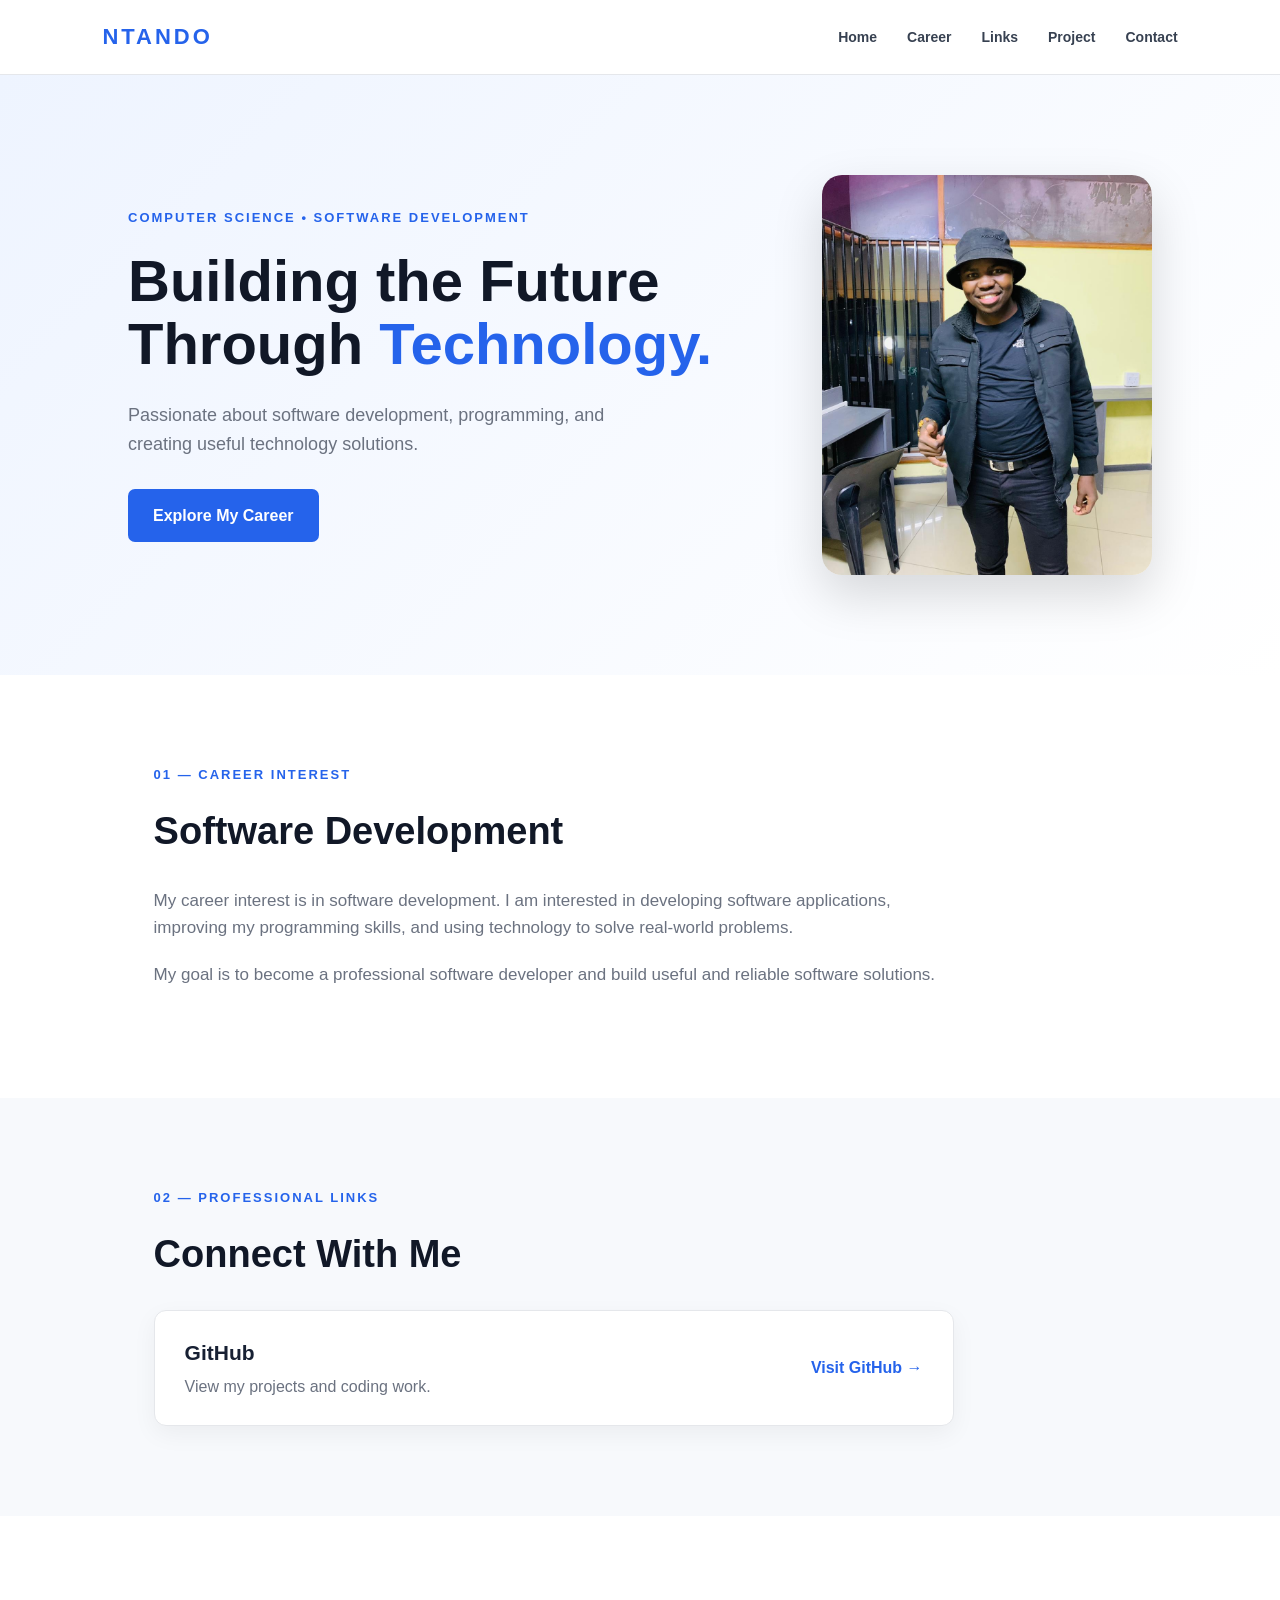
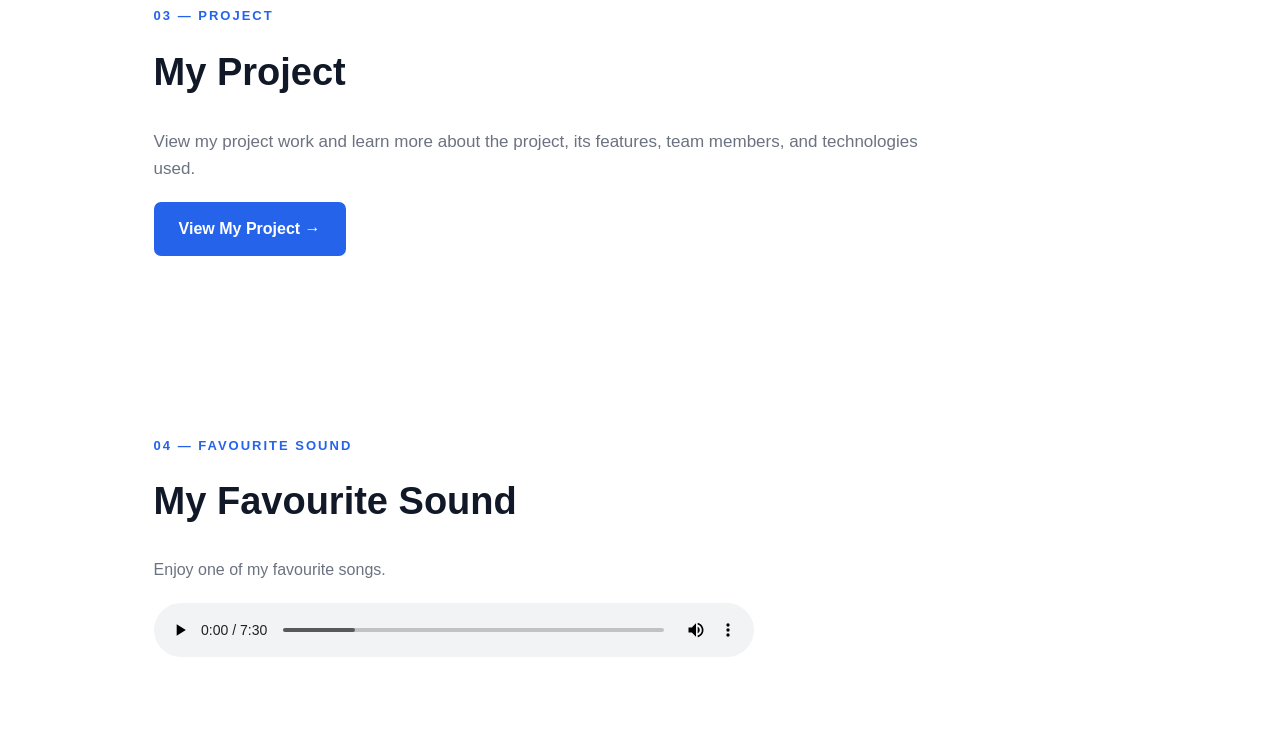
<file: index.html>
<!DOCTYPE html>

<html lang="en">
<head>
    <meta charset="UTF-8">
    <meta name="viewport" content="width=device-width, initial-scale=1.0">
    <title>Career Interests | Software Development</title>

<link rel="stylesheet" href="style.css">

</head>

<body>

<!-- Navigation -->
<nav class="navbar">
    <div class="logo">NTANDO</div>

    <ul class="nav-links">
        <li><a href="#home">Home</a></li>
        <li><a href="#career">Career</a></li>
        <li><a href="#links">Links</a></li>
        <li><a href="#project">Project</a></li>
        <li><a href="#contact">Contact</a></li>
    </ul>
</nav>


<!-- Hero Section -->
<section id="home" class="hero">

    <div class="hero-text">
        <p class="small-title">COMPUTER SCIENCE • SOFTWARE DEVELOPMENT</p>

        <h1>Building the Future<br>Through <span>Technology.</span></h1>

        <p>
            Passionate about software development, programming,
            and creating useful technology solutions.
        </p>

        <a href="#career" class="button">Explore My Career</a>
    </div>

    <div class="hero-image">
        <img src="image/Sam.jpeg" alt="My Picture">
    </div>

</section>


<!-- Career Section -->
<section id="career" class="section">

    <p class="section-label">01 — CAREER INTEREST</p>

    <h2>Software Development</h2>

    <p class="description">
        My career interest is in software development.
        I am interested in developing software applications,
        improving my programming skills, and using technology
        to solve real-world problems.
    </p>

    <p class="description">
        My goal is to become a professional software developer
        and build useful and reliable software solutions.
    </p>

</section>


<!-- Professional Links -->
<section id="links" class="links-section">

    <p class="section-label">02 — PROFESSIONAL LINKS</p>

    <h2>Connect With Me</h2>

    <div class="link-card">

        <div>
            <h3>GitHub</h3>
            <p>View my projects and coding work.</p>
        </div>

        <a href="https://github.com/Ntando07-M" target="_blank">
            Visit GitHub →
        </a>

    </div>

</section>


<!-- Project Section -->
<section id="project" class="section">

    <p class="section-label">03 — PROJECT</p>

    <h2>My Project</h2>

    <p class="description">
        View my project work and learn more about the project,
        its features, team members, and technologies used.
    </p>

    <a href="project.html" class="button">
        View My Project →
    </a>

</section>


<!-- Favourite Sound -->
<section id="contact" class="sound-section">

    <p class="section-label">04 — FAVOURITE SOUND</p>

    <h2>My Favourite Sound</h2>

    <p>Enjoy one of my favourite songs.</p>

    <audio controls autoplay>
        <source src="music/Amahemhem.mp3" type="audio/mpeg">
        Your browser does not support the audio element.
    </audio>

</section>



</body>
</html>
</file>
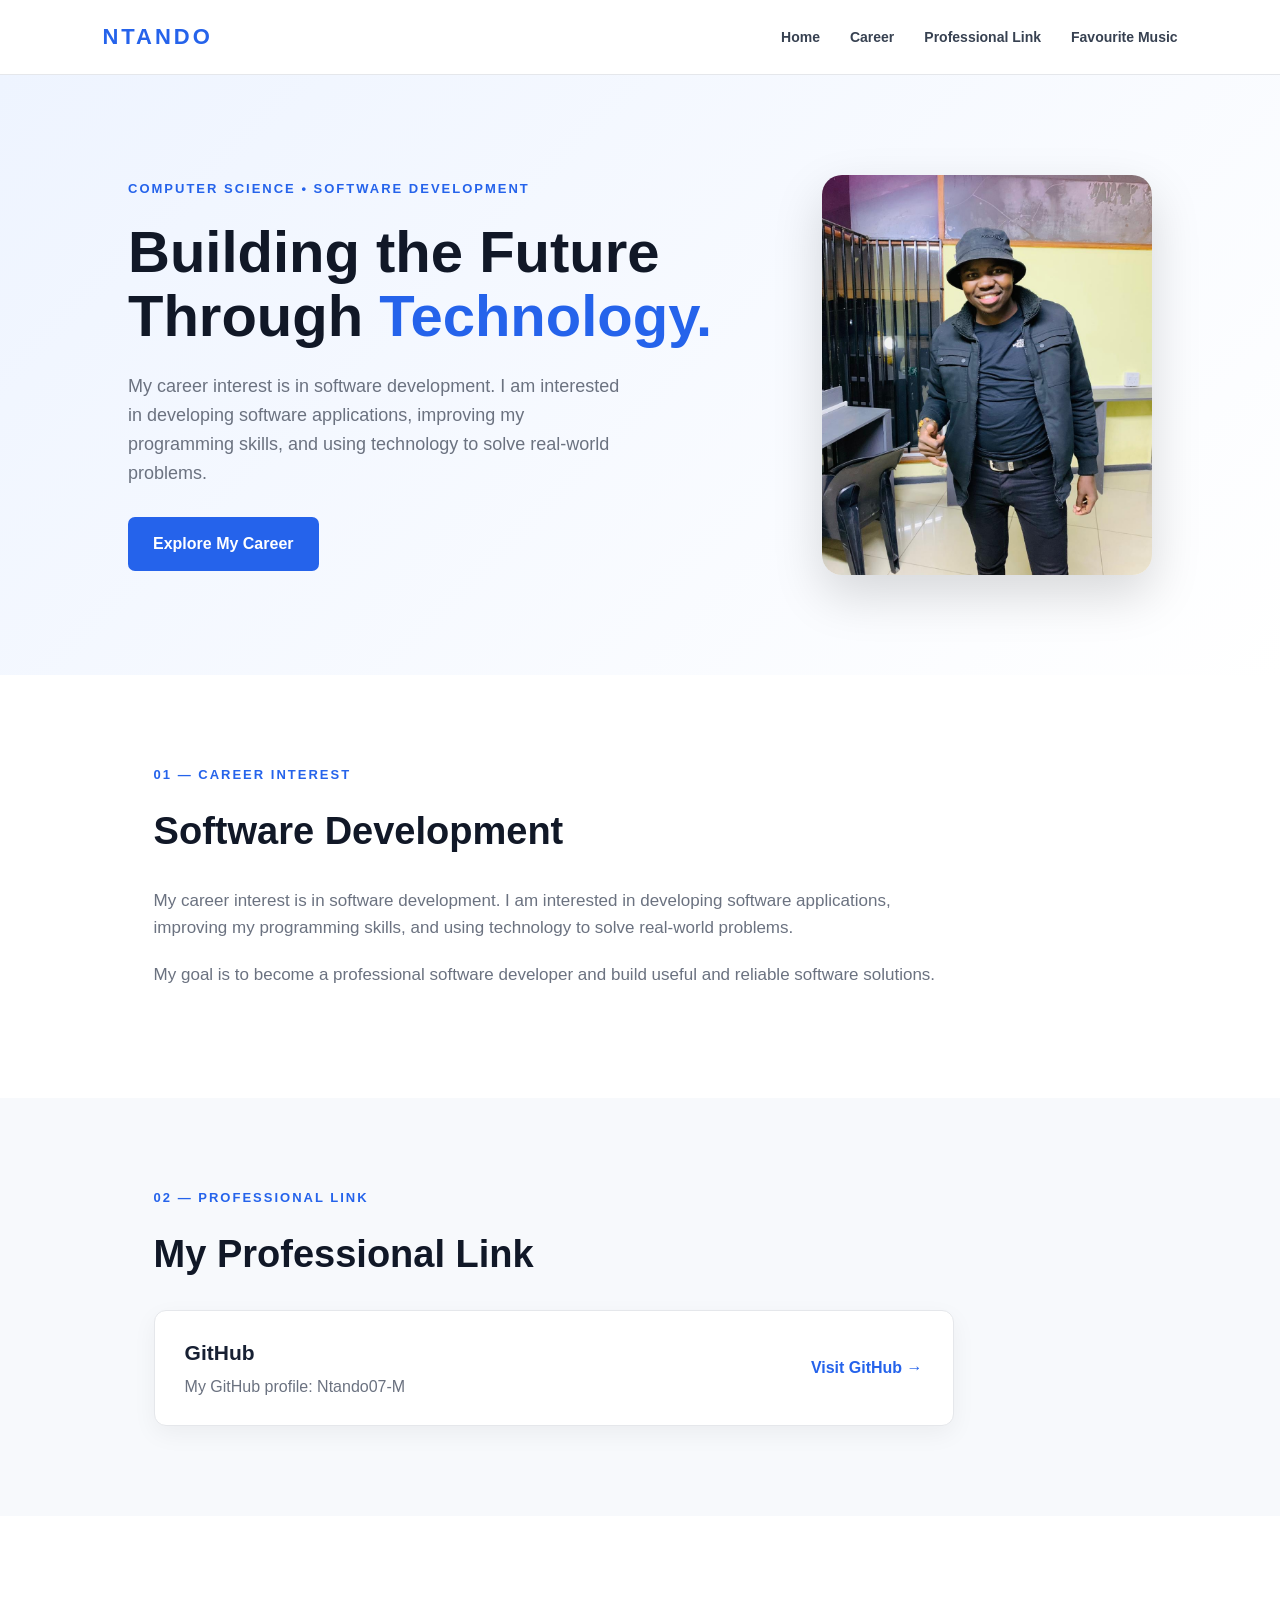
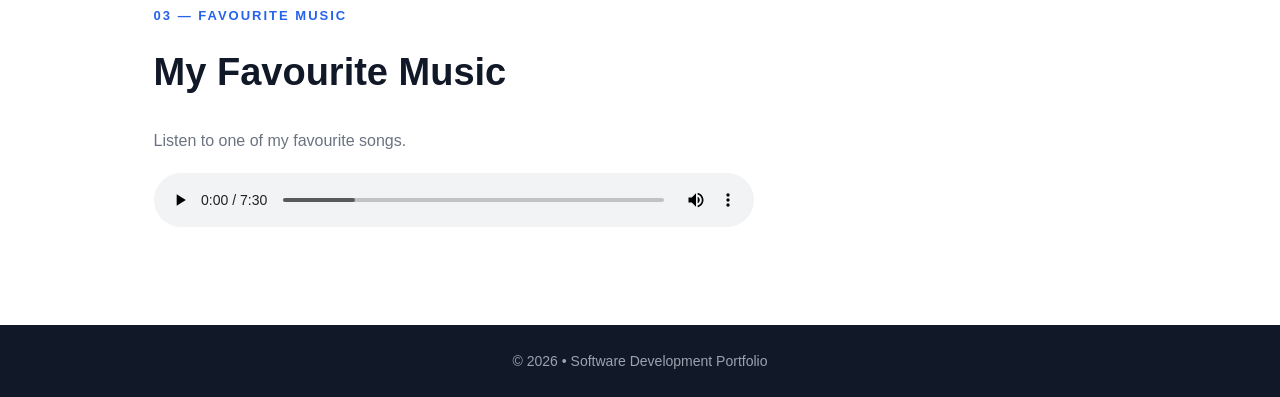
<file: 222480912.html>
<!DOCTYPE html>
<html lang="en">
<head>
    <meta charset="UTF-8">
    <meta name="viewport" content="width=device-width, initial-scale=1.0">
    <title>Career Interests | Software Development</title>

    <link rel="stylesheet" href="style.css">
</head>

<body>

    <!-- Navigation -->
    <nav class="navbar">
        <div class="logo">NTANDO</div>

        <ul class="nav-links">
            <li><a href="#home">Home</a></li>
            <li><a href="#career">Career</a></li>
            <li><a href="#links">Professional Link</a></li>
            <li><a href="#music">Favourite Music</a></li>
        </ul>
    </nav>


    <!-- Home Section -->
    <section id="home" class="hero">

        <div class="hero-text">
            <p class="small-title">COMPUTER SCIENCE • SOFTWARE DEVELOPMENT</p>

            <h1>Building the Future<br>Through <span>Technology.</span></h1>

            <p>
                My career interest is in software development.
                I am interested in developing software applications,
                improving my programming skills, and using technology
                to solve real-world problems.
            </p>

            <a href="#career" class="button">Explore My Career</a>
        </div>

        <div class="hero-image">
            <img src="image/Sam.jpeg" alt="My Picture">
        </div>

    </section>


    <!-- Career Section -->
    <section id="career" class="section">

        <p class="section-label">01 — CAREER INTEREST</p>

        <h2>Software Development</h2>

        <p class="description">
            My career interest is in software development.
            I am interested in developing software applications,
            improving my programming skills, and using technology
            to solve real-world problems.
        </p>

        <p class="description">
            My goal is to become a professional software developer
            and build useful and reliable software solutions.
        </p>

    </section>


    <!-- Professional Link -->
    <section id="links" class="links-section">

        <p class="section-label">02 — PROFESSIONAL LINK</p>

        <h2>My Professional Link</h2>

        <div class="link-card">
            <div>
                <h3>GitHub</h3>
                <p>My GitHub profile: Ntando07-M</p>
            </div>

            <a href="https://github.com/Ntando07-M" target="_blank">
                Visit GitHub →
            </a>
        </div>

    </section>


    <!-- Favourite Music -->
    <section id="music" class="sound-section">

        <p class="section-label">03 — FAVOURITE MUSIC</p>

        <h2>My Favourite Music</h2>

        <p>Listen to one of my favourite songs.</p>

        <audio controls autoplay>
            <source src="music/Amahemhem.mp3" type="audio/mpeg">
            Your browser does not support the audio element.
        </audio>

    </section>


    <!-- Footer -->
    <footer>
        <p>© 2026 • Software Development Portfolio</p>
    </footer>

</body>
</html>
</file>
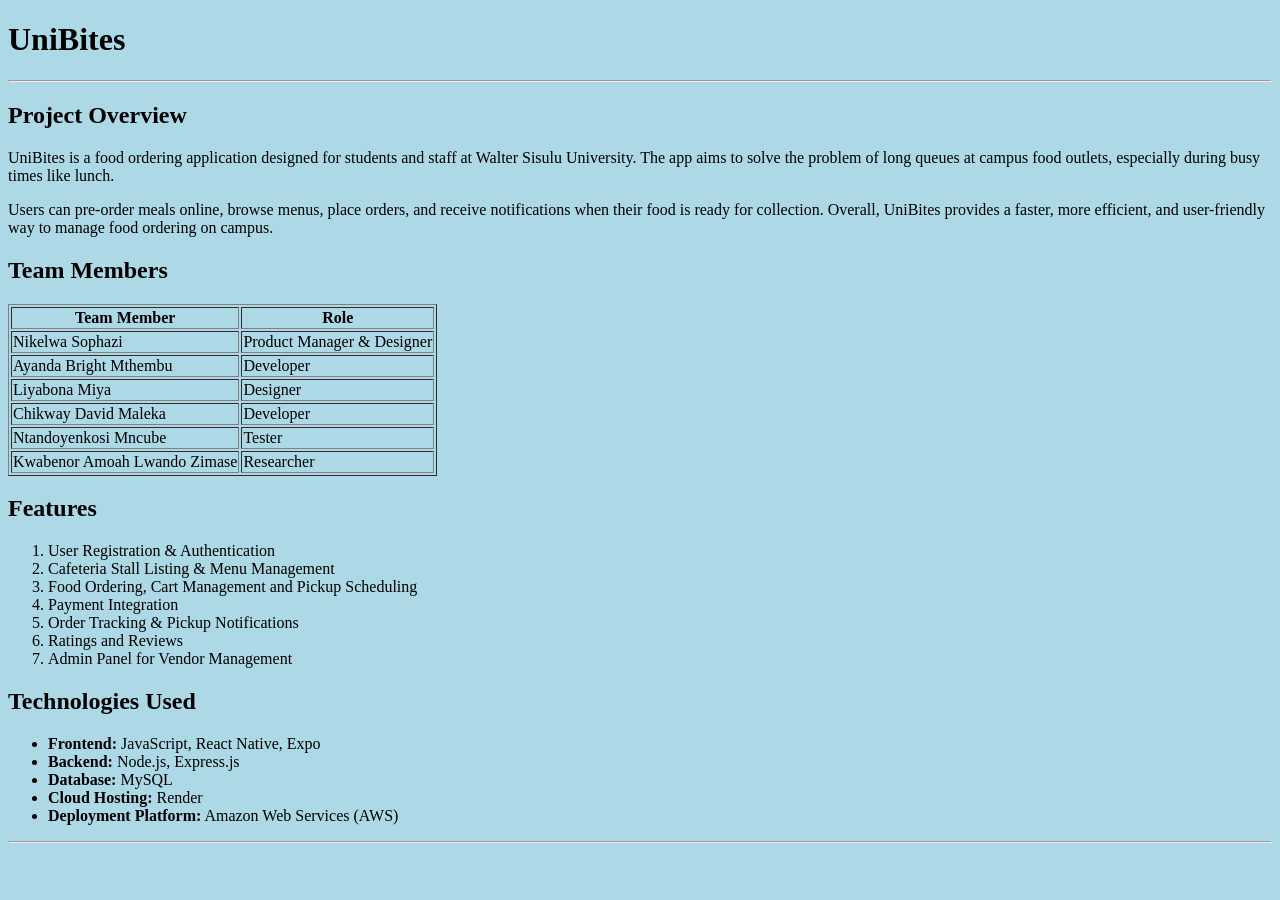
<file: project.html>
<!DOCTYPE html>
<html>
<head>
    <title>UniBites</title>
</head>

<body style="background-color: lightblue;">

    <h1>UniBites</h1>

    <hr>

    <h2>Project Overview</h2>

    <p>
        UniBites is a food ordering application designed for students
        and staff at Walter Sisulu University. The app aims to solve
        the problem of long queues at campus food outlets, especially
        during busy times like lunch.
    </p>

    <p>
        Users can pre-order meals online, browse menus, place orders,
        and receive notifications when their food is ready for collection.
        Overall, UniBites provides a faster, more efficient, and
        user-friendly way to manage food ordering on campus.
    </p>

    <h2>Team Members</h2>

    <table border="1">
        <tr>
            <th>Team Member</th>
            <th>Role</th>
        </tr>

        <tr>
            <td>Nikelwa Sophazi</td>
            <td>Product Manager & Designer</td>
        </tr>

        <tr>
            <td>Ayanda Bright Mthembu</td>
            <td>Developer</td>
        </tr>

        <tr>
            <td>Liyabona Miya</td>
            <td>Designer</td>
        </tr>

        <tr>
            <td>Chikway David Maleka</td>
            <td>Developer</td>
        </tr>

        <tr>
            <td>Ntandoyenkosi Mncube</td>
            <td>Tester</td>
        </tr>

        <tr>
            <td>Kwabenor Amoah Lwando Zimase</td>
            <td>Researcher</td>
        </tr>
    </table>

    <h2>Features</h2>

    <ol>
        <li>User Registration & Authentication</li>
        <li>Cafeteria Stall Listing & Menu Management</li>
        <li>Food Ordering, Cart Management and Pickup Scheduling</li>
        <li>Payment Integration</li>
        <li>Order Tracking & Pickup Notifications</li>
        <li>Ratings and Reviews</li>
        <li>Admin Panel for Vendor Management</li>
    </ol>

    <h2>Technologies Used</h2>

    <ul>
        <li><strong>Frontend:</strong> JavaScript, React Native, Expo</li>
        <li><strong>Backend:</strong> Node.js, Express.js</li>
        <li><strong>Database:</strong> MySQL</li>
        <li><strong>Cloud Hosting:</strong> Render</li>
        <li><strong>Deployment Platform:</strong> Amazon Web Services (AWS)</li>
    </ul>

    <hr>

</body>
</html>
</file>
<file: style.css>
* {
    margin: 0;
    padding: 0;
    box-sizing: border-box;
}

html {
    scroll-behavior: smooth;
}

body {
    font-family: Arial, Helvetica, sans-serif;
    background: #f7f9fc;
    color: #172033;
    line-height: 1.6;
}


/* Navigation */

.navbar {
    height: 75px;
    background: #ffffff;
    display: flex;
    justify-content: space-between;
    align-items: center;
    padding: 0 8%;
    border-bottom: 1px solid #e5e7eb;
    position: sticky;
    top: 0;
    z-index: 1000;
}

.logo {
    font-size: 22px;
    font-weight: bold;
    letter-spacing: 3px;
    color: #2563eb;
}

.nav-links {
    display: flex;
    list-style: none;
    gap: 30px;
}

.nav-links a {
    text-decoration: none;
    color: #374151;
    font-size: 14px;
    font-weight: 600;
    transition: 0.3s;
}

.nav-links a:hover {
    color: #2563eb;
}


/* Home / Hero */

.hero {
    min-height: 600px;
    display: flex;
    align-items: center;
    justify-content: space-between;
    padding: 80px 10%;
    background: linear-gradient(135deg, #eef4ff, #ffffff);
}

.hero-text {
    max-width: 600px;
}

.small-title {
    color: #2563eb;
    font-size: 13px;
    font-weight: bold;
    letter-spacing: 2px;
    margin-bottom: 20px;
}

.hero h1 {
    font-size: 58px;
    line-height: 1.1;
    margin-bottom: 25px;
    color: #111827;
}

.hero h1 span {
    color: #2563eb;
}

.hero-text > p:not(.small-title) {
    font-size: 18px;
    color: #6b7280;
    margin-bottom: 30px;
    max-width: 500px;
}

.button {
    display: inline-block;
    background: #2563eb;
    color: white;
    padding: 14px 25px;
    border-radius: 7px;
    text-decoration: none;
    font-weight: bold;
    transition: 0.3s;
}

.button:hover {
    background: #1d4ed8;
    transform: translateY(-2px);
}


/* Profile Image */

.hero-image {
    width: 330px;
    height: 400px;
    overflow: hidden;
    border-radius: 20px;
    box-shadow: 0 20px 50px rgba(0, 0, 0, 0.15);
}

.hero-image img {
    width: 100%;
    height: 100%;
    object-fit: cover;
}


/* General Sections */

.section,
.links-section,
.sound-section {
    padding: 90px 12%;
}

.section {
    background: white;
}

.section-label {
    color: #2563eb;
    font-size: 13px;
    font-weight: bold;
    letter-spacing: 2px;
    margin-bottom: 15px;
}

h2 {
    font-size: 38px;
    margin-bottom: 25px;
    color: #111827;
}

.description {
    max-width: 800px;
    color: #6b7280;
    font-size: 17px;
    margin-bottom: 20px;
}


/* Professional Link */

.links-section {
    background: #f7f9fc;
}

.link-card {
    max-width: 800px;
    background: white;
    padding: 25px 30px;
    border-radius: 12px;
    display: flex;
    justify-content: space-between;
    align-items: center;
    border: 1px solid #e5e7eb;
    box-shadow: 0 8px 25px rgba(0, 0, 0, 0.05);
}

.link-card h3 {
    margin-bottom: 5px;
    font-size: 21px;
}

.link-card p {
    color: #6b7280;
}

.link-card a {
    color: #2563eb;
    text-decoration: none;
    font-weight: bold;
}

.link-card a:hover {
    color: #1d4ed8;
}


/* Favourite Music */

.sound-section {
    background: white;
}

.sound-section p:not(.section-label) {
    color: #6b7280;
    margin-bottom: 20px;
}

audio {
    width: 100%;
    max-width: 600px;
}


/* Footer */

footer {
    background: #111827;
    color: #9ca3af;
    text-align: center;
    padding: 25px;
    font-size: 14px;
}


/* Mobile */

@media (max-width: 768px) {

    .navbar {
        padding: 0 5%;
    }

    .nav-links {
        gap: 12px;
    }

    .nav-links a {
        font-size: 12px;
    }

    .hero {
        flex-direction: column;
        text-align: center;
        padding: 60px 7%;
        gap: 40px;
    }

    .hero h1 {
        font-size: 40px;
    }

    .hero-image {
        width: 260px;
        height: 320px;
    }

    .section,
    .links-section,
    .sound-section {
        padding: 60px 7%;
    }

    h2 {
        font-size: 30px;
    }

    .link-card {
        flex-direction: column;
        align-items: flex-start;
        gap: 15px;
    }
}
</file>
